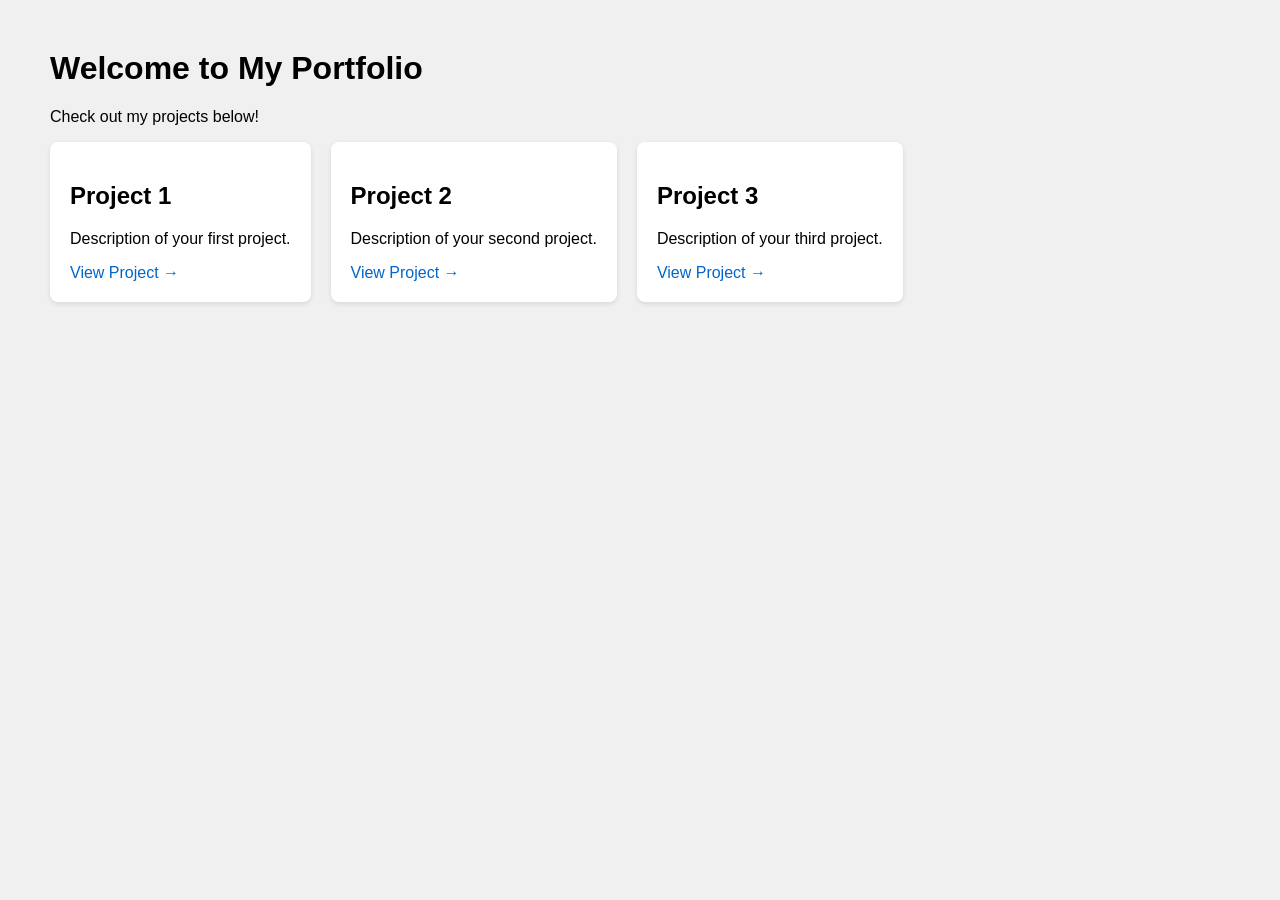
<file: index.html>
<!DOCTYPE html>
<html lang="en">
<head>
    <meta charset="UTF-8">
    <meta name="viewport" content="width=device-width, initial-scale=1.0">
    <title>My Portfolio</title>
    <link rel="stylesheet" href="css/style.css">
</head>
<body>
    <h1>Welcome to My Portfolio</h1>
    <p>Check out my projects below!</p>

    <div class="projects">
        <div class="project-card">
            <h2>Project 1</h2>
            <p>Description of your first project.</p>
            <a href="projects/project1.html">View Project →</a>
        </div>

        <div class="project-card">
            <h2>Project 2</h2>
            <p>Description of your second project.</p>
            <a href="projects/project2.html">View Project →</a>
        </div>

        <div class="project-card">
            <h2>Project 3</h2>
            <p>Description of your third project.</p>
            <a href="projects/project3.html">View Project →</a>
        </div>
    </div>
</body>
</html>
</file>
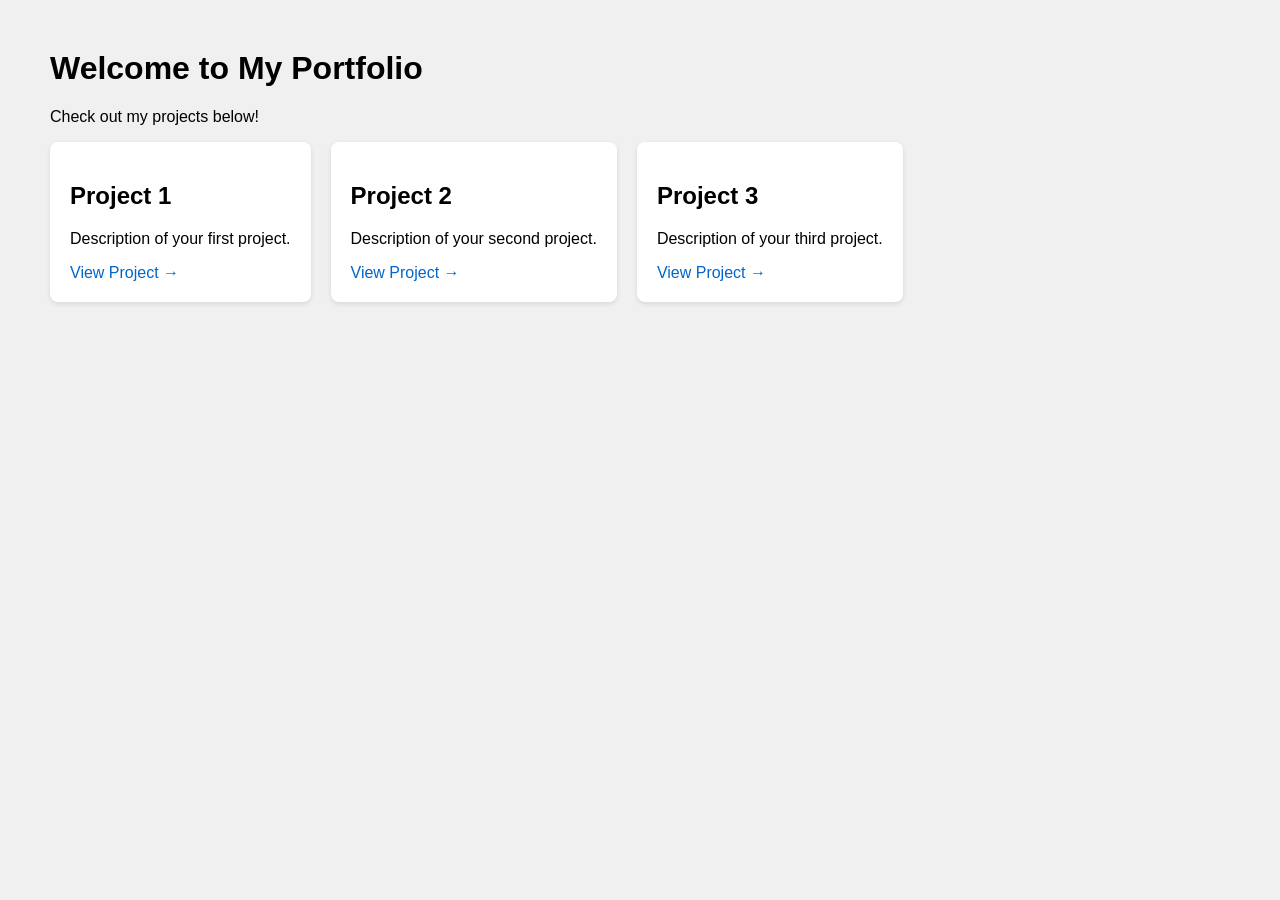
<file: lessOldindex.html>
<!DOCTYPE html>
<html lang="en">
<head>
    <meta charset="UTF-8">
    <meta name="viewport" content="width=device-width, initial-scale=1.0">
    <title>My Portfolio</title>
    <style>
        body {
            font-family: Arial, sans-serif;
            margin: 50px;
            background-color: #f0f0f0;
        }
        .projects {
            display: flex;
            gap: 20px;
        }
        .project-card {
            background: white;
            padding: 20px;
            border-radius: 8px;
            box-shadow: 0 2px 5px rgba(0,0,0,0.1);
        }
        a { color: #0066cc; text-decoration: none; }
        a:hover { text-decoration: underline; }
    </style>
</head>
<body>
    <h1>Welcome to My Portfolio</h1>
    <p>Check out my projects below!</p>

    <div class="projects">
        <div class="project-card">
            <h2>Project 1</h2>
            <p>Description of your first project.</p>
            <a href="projects/project1.html">View Project →</a>
        </div>

        <div class="project-card">
            <h2>Project 2</h2>
            <p>Description of your second project.</p>
            <a href="projects/project2.html">View Project →</a>
        </div>

        <div class="project-card">
            <h2>Project 3</h2>
            <p>Description of your third project.</p>
            <a href="projects/project3.html">View Project →</a>
        </div>
    </div>
</body>
</html>
</file>
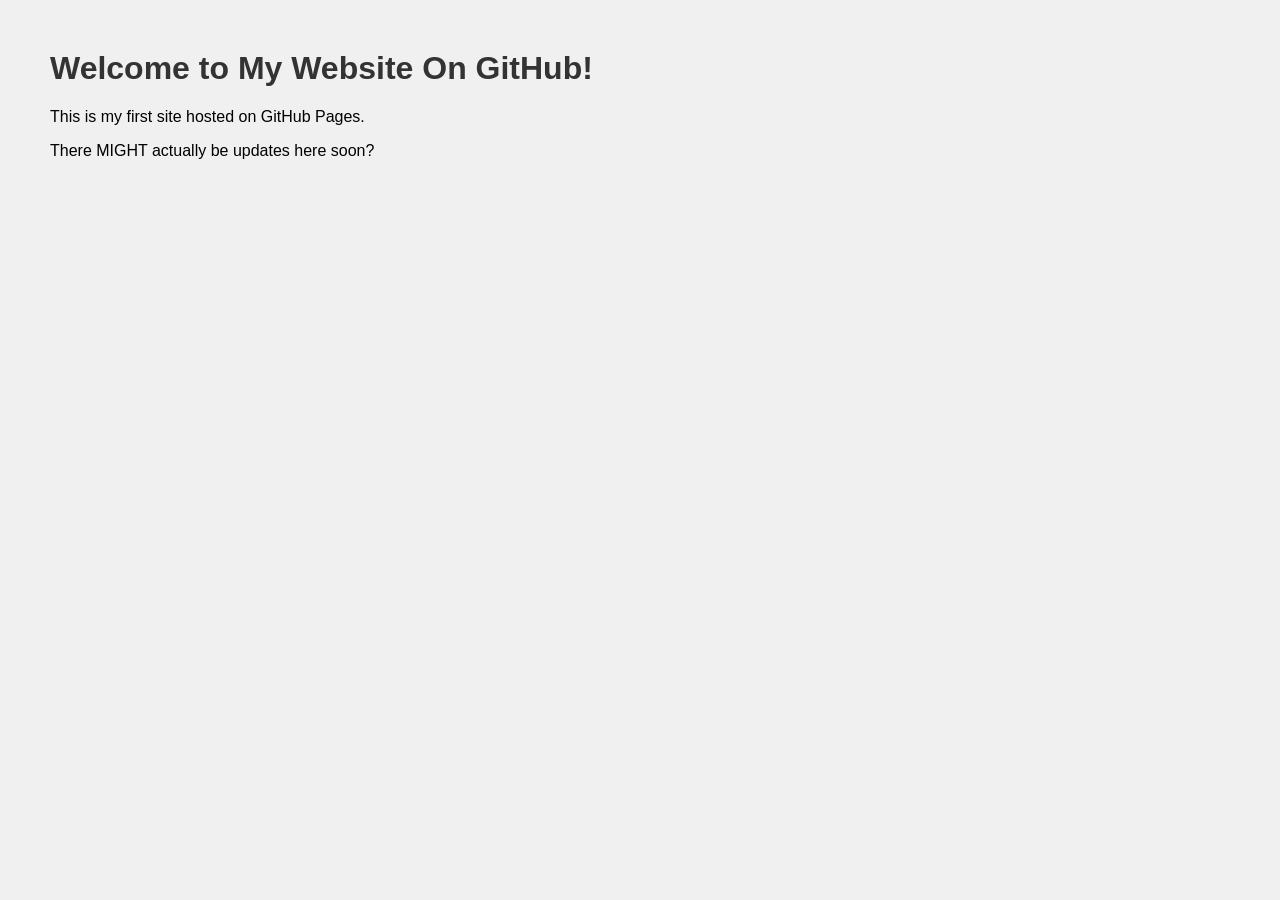
<file: oldindex.html>
<!DOCTYPE html>
<html lang="en">
<head>
    <meta charset="UTF-8">
    <meta name="viewport" content="width=device-width, initial-scale=1.0">
    <title>My Website</title>
    <style>
        body {
            font-family: Arial, sans-serif;
            margin: 50px;
            background-color: #f0f0f0;
        }
        h1 { color: #333; }
    </style>
</head>
<body>
    <h1>Welcome to My Website On GitHub!</h1>
    <p>This is my first site hosted on GitHub Pages.</p>
    <p>There MIGHT actually be updates here soon?</p>
</body>
</html>
</file>
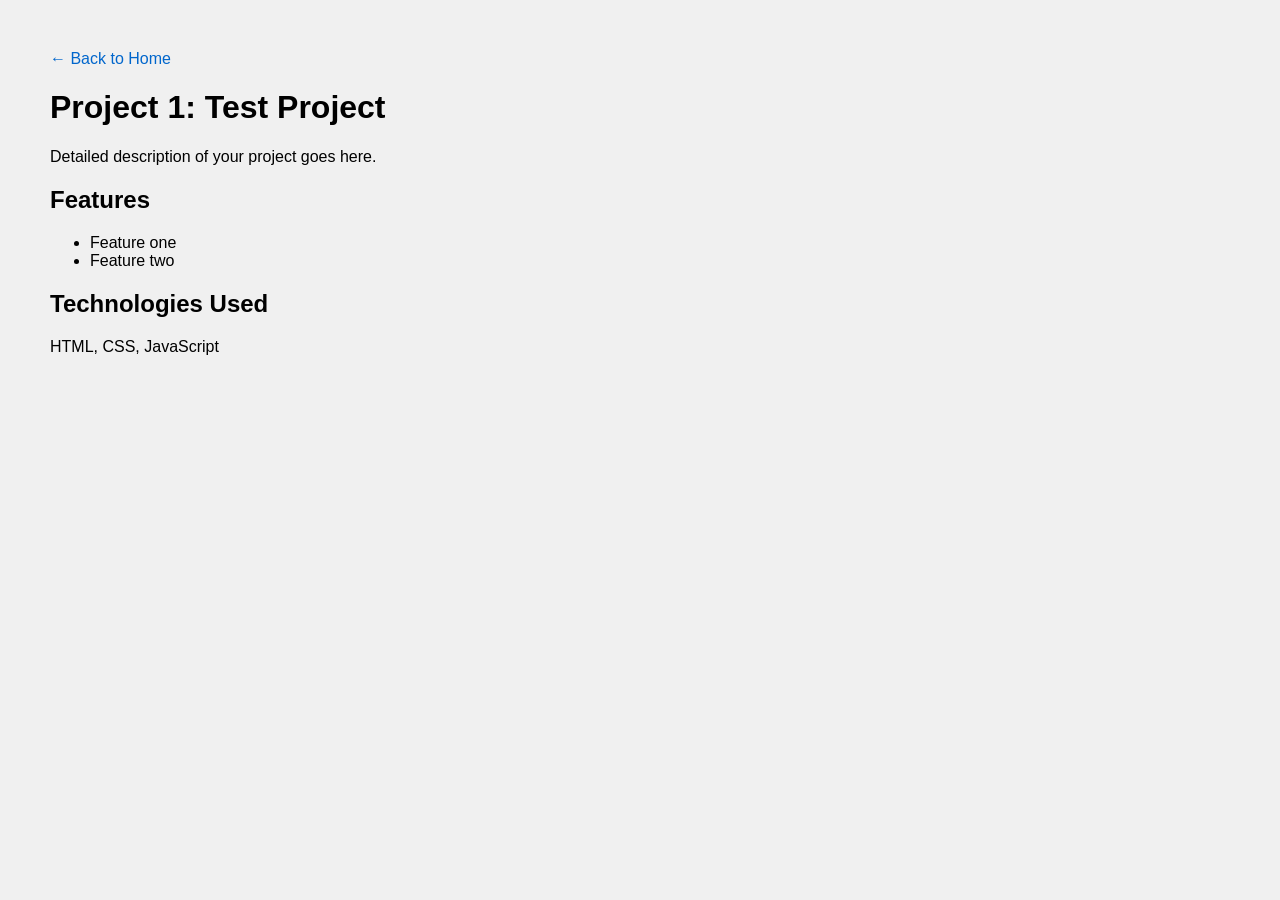
<file: projects/project1.html>
<!DOCTYPE html>
<html lang="en">
<head>
    <meta charset="UTF-8">
    <meta name="viewport" content="width=device-width, initial-scale=1.0">
    <title>Project 1</title>
    <style>
        body {
            font-family: Arial, sans-serif;
            margin: 50px;
            background-color: #f0f0f0;
        }
        .back-link { color: #0066cc; text-decoration: none; }
        .back-link:hover { text-decoration: underline; }
    </style>
</head>
<body>
    <a class="back-link" href="../index.html">← Back to Home</a>
    
    <h1>Project 1: Test Project</h1>
    <p>Detailed description of your project goes here.</p>
    
    <h2>Features</h2>
    <ul>
        <li>Feature one</li>
        <li>Feature two</li>
    </ul>
    
    <h2>Technologies Used</h2>
    <p>HTML, CSS, JavaScript</p>
</body>
</html>
</file>
<file: css/style.css>
body {
    font-family: Arial, sans-serif;
    margin: 50px;
    background-color: #f0f0f0;
}

.projects {
    display: flex;
    gap: 20px;
}

.project-card {
    background: white;
    padding: 20px;
    border-radius: 8px;
    box-shadow: 0 2px 5px rgba(0,0,0,0.1);
}

a {
    color: #0066cc;
    text-decoration: none;
}

a:hover {
    text-decoration: underline;
}
</file>
